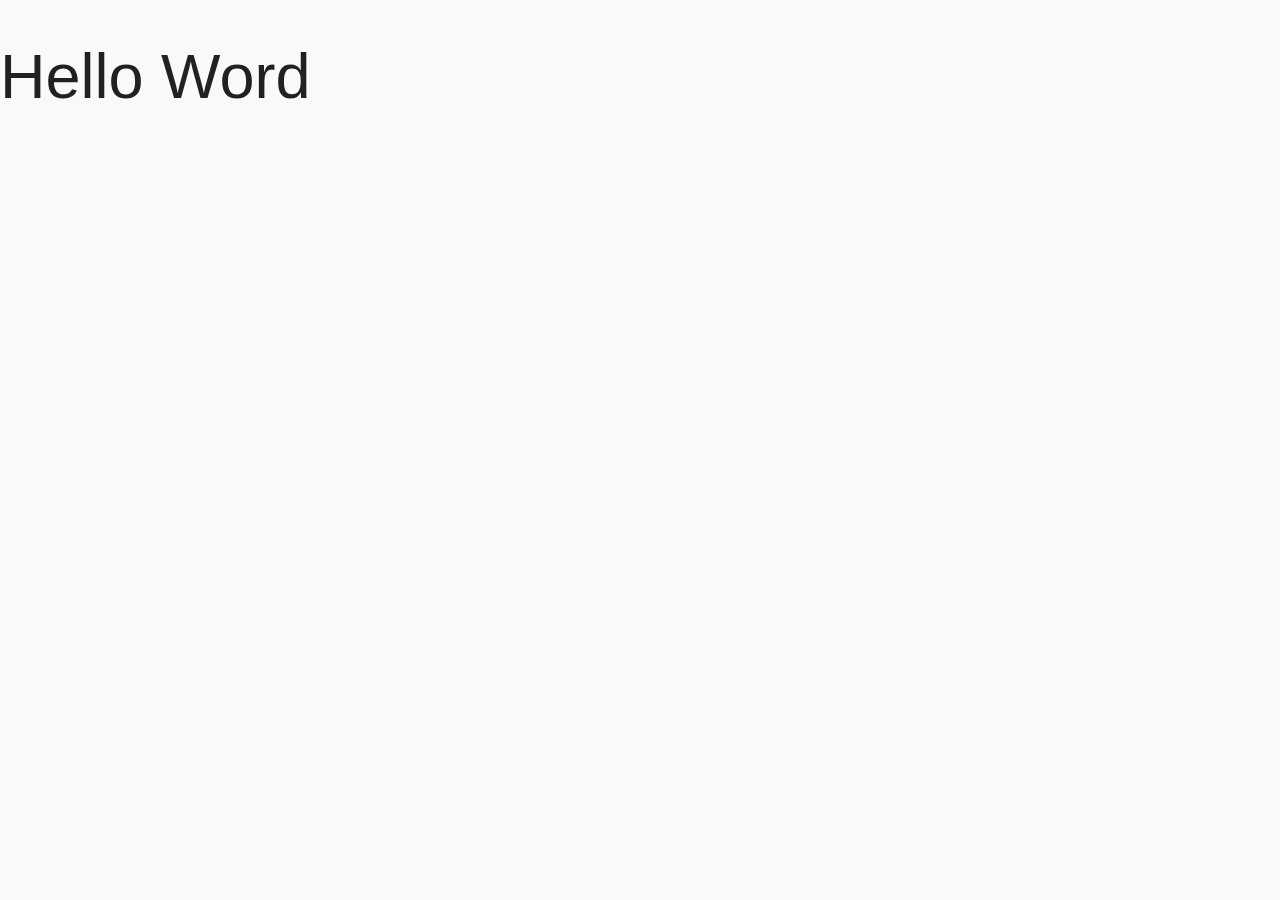
<file: eCarbon/index.html>
<!DOCTYPE html>
<html>

<head>
    <meta charset="utf-8">
    <meta name="viewport" content="initial-scale=1, maximum-scale=1, user-scalable=no, width=device-width">
    <meta http-equiv="Content-Security-Policy"
        content="default-src * data: gap: ms-appdata: https://ssl.gstatic.com 'unsafe-eval'; style-src 'self' 'unsafe-inline'; media-src *">

    <title>CarroList</title>
    <link rel="stylesheet" href="icons/material.css">
    <link rel="stylesheet" href="css/materialize.css">
    <link rel="stylesheet" href="css/estilos.css">
    <link href="https://fonts.googleapis.com/icon?family=Material+Icons" rel="stylesheet">

</head>
<body class="">
    <h1>Hello Word</h1>
    </div>
        <script src="js/jquery.min.js"></script>
        <script src="js/materialize.min.js"></script>
    </div>
<script src="js/login.js"></script>
</body>
</html>
</file>
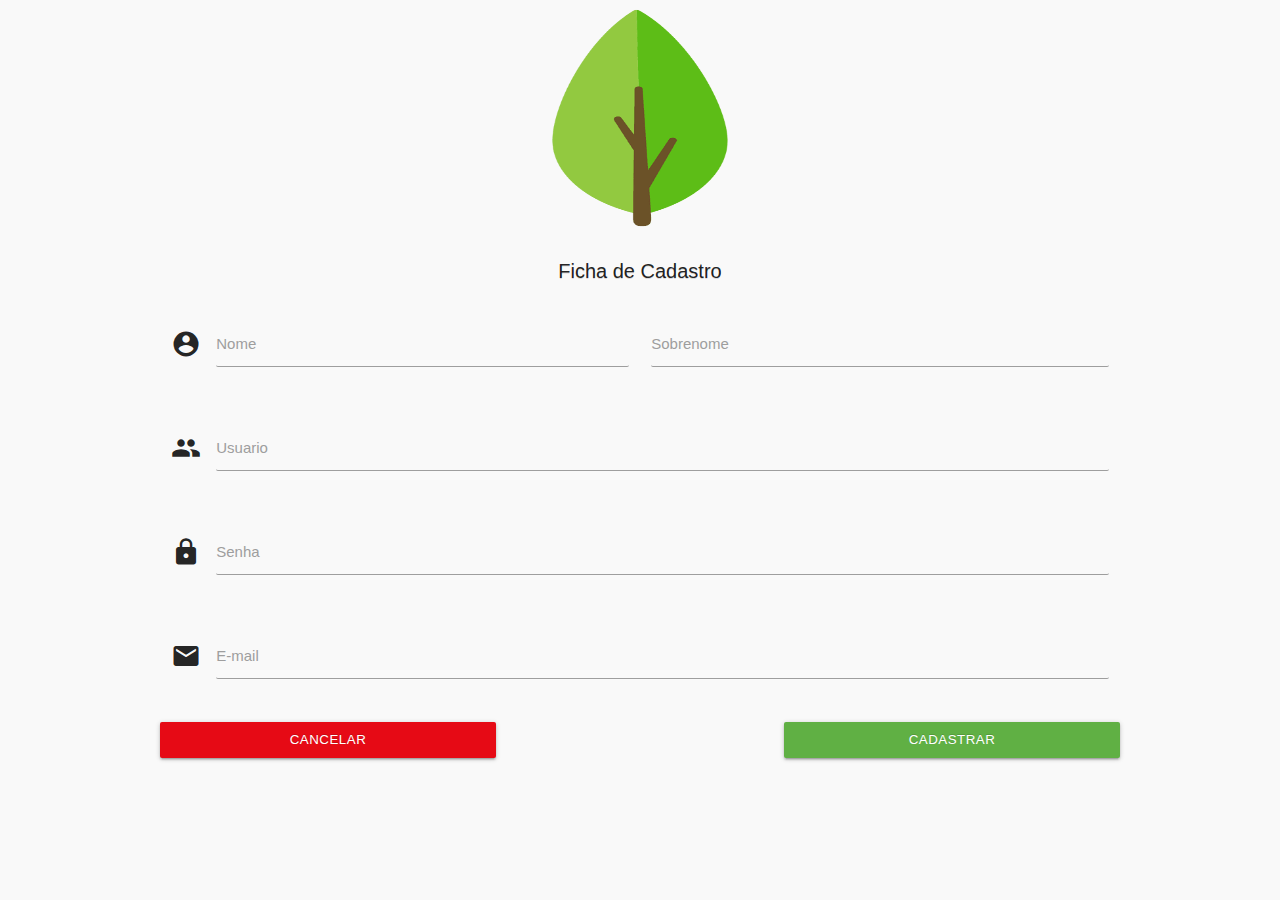
<file: eCarbon/cad.html>
<!DOCTYPE html>
<html lang="pt-br">

<head>
    <meta charset="UTF-8">
    <meta name="viewport" content="width=device-width, initial-scale=1.0">
    <meta http-equiv="X-UA-Compatible" content="ie=edge">
    <title>Página de Cadastro</title>
    <script src="js/jquery.min.js"></script>
    <script src="js/materialize.min.js"></script>
    <link rel="stylesheet" href="icons/material.css">
    <link rel="stylesheet" href="css/materialize.css">
    <link rel="stylesheet" href="css/estilos.css">
</head>

<body>
    <div class="container">
        <img src="images/logo.png" alt="logo" id="logo">
        <p class="title-cad">Ficha de Cadastro</p>
        <div class="row">
            <form class="col s12">
                <div class="row">
                    <div class="input-field col s6">
                            <i class="material-icons prefix">account_circle</i>
                        <input id="first_name" type="text" class="validate">
                        <label for="first_name">Nome</label>
                    </div>
                    <div class="input-field col s6">
                        <input id="last_name" type="text" class="validate">
                        <label for="last_name">Sobrenome</label>
                    </div>
                </div>
                <div class="row">
                    <div class="input-field col s12">
                        <i class="material-icons prefix">people</i>
                        <input id="usuario" type="text" class="validate">
                        <label for="usuario">Usuario</label>
                    </div>
                </div>
                <div class="row">
                    <div class="input-field col s12">
                        <i class="material-icons prefix">lock</i>
                        <input id="password" type="password" class="validate">
                        <label for="password">Senha</label>
                    </div>
                </div>
                <div class="row">
                    <div class="input-field col s12">
                        <i class="material-icons prefix">email</i>
                        <input id="email" type="email" class="validate">
                        <label for="email">E-mail</label>
                    </div>
                </div>               
            </form>
            <a id="cad-ok" class="waves-effect waves-light btn cad-button-ok">Cadastrar</a>
            <a id="" class="waves-effect waves-light btn cad-button-cancel" href="login.html">Cancelar</a>
        </div>
    </div>
    <script src="js/cad.js"></script>
</body>

</html>
</file>
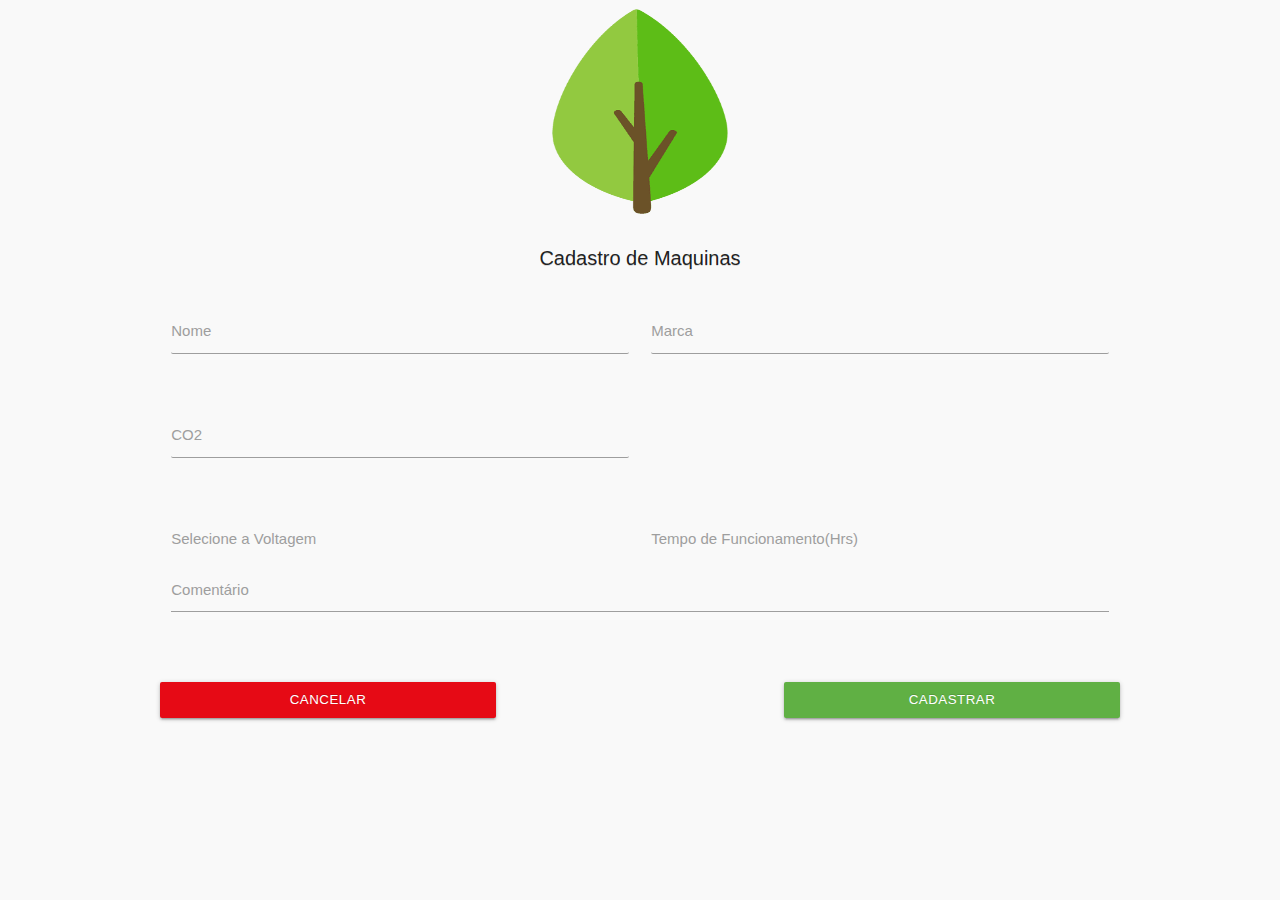
<file: eCarbon/cadastrarMaq.html>
<!DOCTYPE html>

<html lang="pt-br">

<head>
    <script src="js/jquery.min.js"></script>
    <script src="js/materialize.min.js"></script>
    <link rel="stylesheet" href="icons/material.css">
    <link rel="stylesheet" href="css/materialize.css">
    <link rel="stylesheet" href="css/estilos.css">

    <title>Área do Usuário</title>
    <meta name="viewport" content="width=device-width, initial-scale=1, shrink-to-fit=no">
    <meta charset="utf-8">
    <meta name="viewport" content="width=device-width, initial-scale=1, shrink-to-fit=no">
</head>

<body>
    <form>
        <div class="container">
            <img src="images/logo.png" alt="logo" id="logo">
            <p class="title-cad">Cadastro de Maquinas</p>
            <div class="row">
                <form class="col s12">
                    <div class="row">
                        <div class="input-field col s6">
                            <input id="nome-maq" type="text" class="validate">
                            <label for="Nome">Nome</label>
                        </div>
                        <div class="input-field col s6">
                            <input id="marca-maq" type="text" class="validate">
                            <label for="Marca">Marca</label>
                        </div>
                    </div>
                    <div class="row">
                        <div class="input-field col s6">
                            <input id="CO2-maq" type="text" class="validate">
                            <label for="CO2">CO2</label>
                        </div>
                    </div>
                    <div class="row">
                        <div class="input-field col s6">
                            <select id="volts">
                                <option value="" disabled selected>110</option>
                                <option value="1">110</option>
                                <option value="2">220</option>
                                <option value="3">outro</option>
                            </select>
                            <label>Selecione a Voltagem</label>
                        </div>
                        <div class="input-field col s6">
                            <select id="tempfunc">
                                <option value="" disabled selected>8</option>
                                <option value="1">8</option>
                                <option value="2">16</option>
                                <option value="3">24</option>
                            </select>
                            <label>Tempo de Funcionamento(Hrs)</label>
                        </div>
                    </div>
                    <div class="row">
                        <form class="col s12">
                            <div class="row">
                                <div class="input-field col s12">
                                    <textarea id="textarea" class="materialize-textarea"></textarea>
                                    <label for="textarea1">Comentário</label>
                                </div>
                            </div>
                        </form>
                    </div>
                </form>
                <a id="cad-ok" class="waves-effect waves-light btn cad-button-ok">Cadastrar</a>
                <a id="" class="waves-effect waves-light btn cad-button-cancel" href="menu.html">Cancelar</a>
            </div>
        </div>
        <script src="js/cadastrarMaq.js"></script>
</body>

</html>
</file>
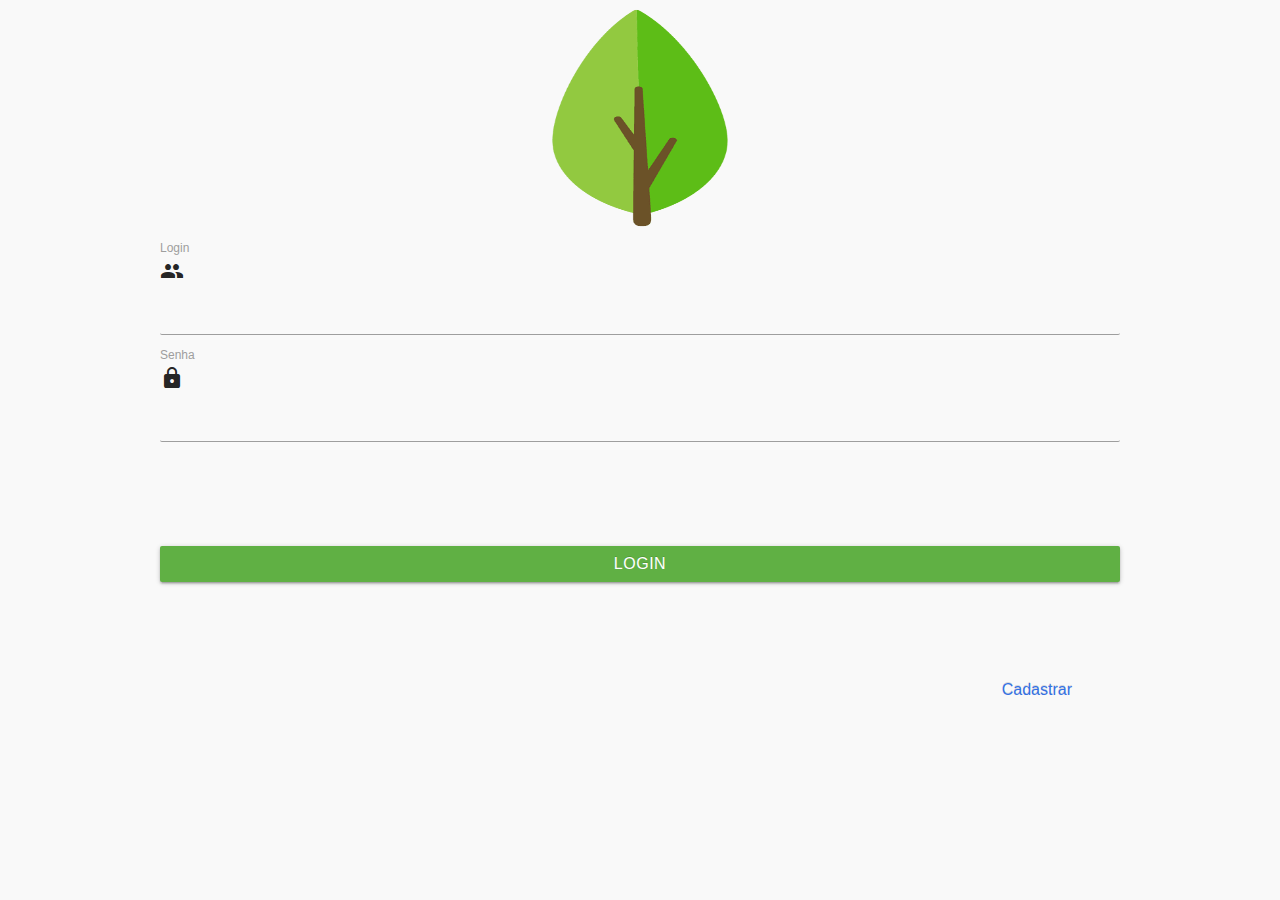
<file: eCarbon/login.html>
<!DOCTYPE html>
<html lang="pt-br">

<head>
  <meta charset="utf-8">
  <meta name="viewport" content="initial-scale=1, maximum-scale=1, user-scalable=no, width=device-width">
  <title>FABRICA</title>
  <script src="js/jquery.min.js"></script>
  <script src="js/materialize.min.js"></script>
  <link rel="stylesheet" href="icons/material.css">
  <link rel="stylesheet" href="css/materialize.css">
  <link rel="stylesheet" href="css/estilos.css">
</head>
<body>
  <div class="container">
    <img src="images/logo.png" alt="logo" id="logo">
    <div class="row">
      <div class="col-md-4 col-sm-2 col-xs-3"></div>
      <div class="col-md-4 col-sm-8 col-xs-6">
        <div class="panel panel-default">
          <div class="panel-body">
            <div class="form-group">
              <label>Login </label>
              <div class="icon-holder">
                <i class="material-icons prefix">people</i>
                <input id="login" type="text" class="form-control" />
                <i class="fa fa-user icon" aria-hidden="true"></i>
              </div>
            </div>
            <div class="form-group">
              <label>Senha</label>
              <div class="icon-holder">
                <i class="material-icons prefix">lock</i>
                <input id="senha" type="password" class="form-control" />
                <i class="fa fa-lock icon" aria-hidden="true"></i>
              </div>
            </div>
          </div>
          <div class="panel-footer">
            <a id="logar" class="waves-effect waves-light btn login-button">Login </a>
            <a id="cadastrar" class="cad-button" href="cad.html">Cadastrar</a>
          </div>
        </div>
      </div>
      <div class="col-md-4 col-sm-2 col-xs-3"></div>
    </div>
  </div>
  <script src="js/login.js"></script>
  <script src="js/userbd.js"></script>
</body>

</html>
</file>
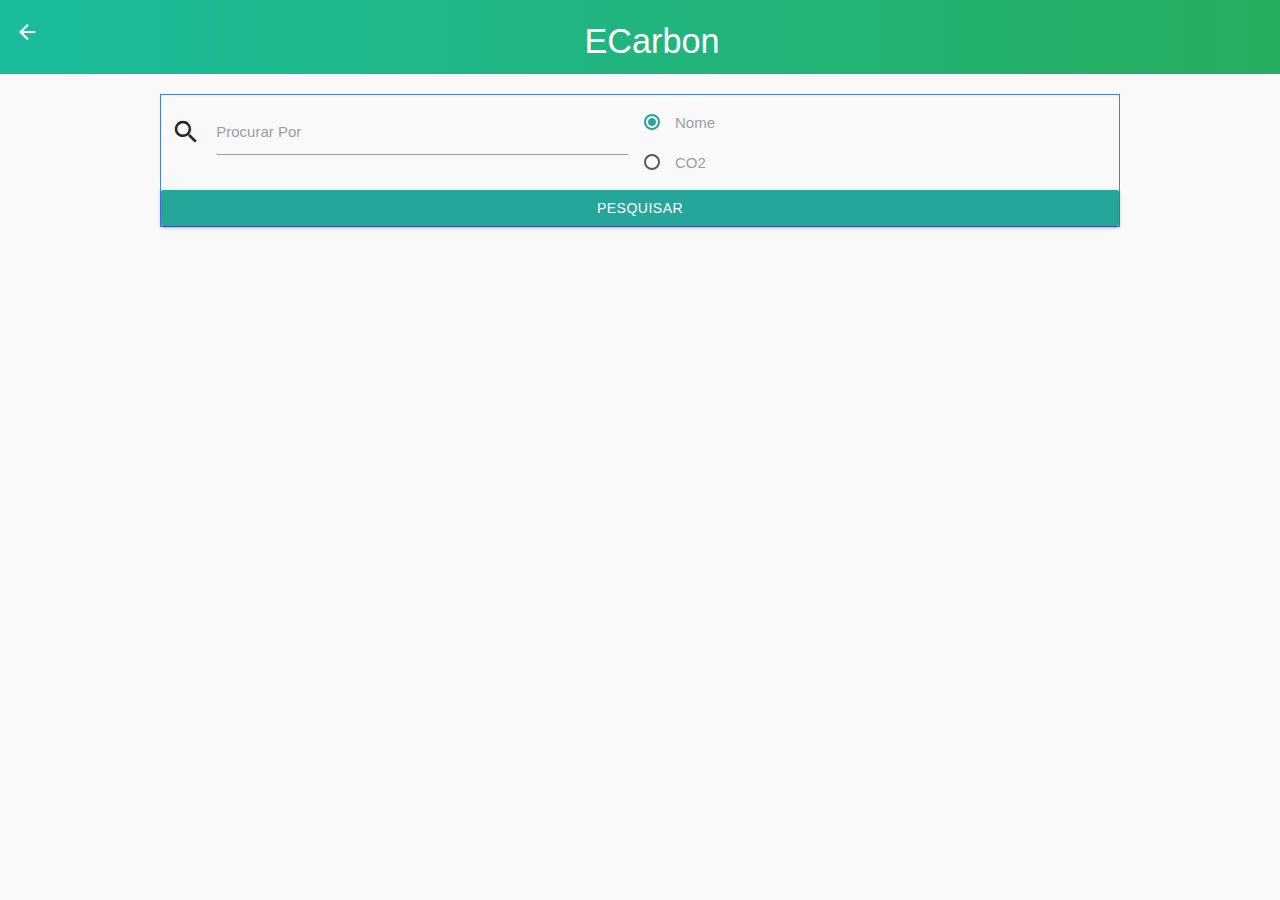
<file: eCarbon/relMaq.html>
<!DOCTYPE html>

<html lang="pt-br">

<head>
    <script src="js/jquery.min.js"></script>
    <script src="js/materialize.min.js"></script>
    <link rel="stylesheet" href="icons/material.css">
    <link rel="stylesheet" href="css/materialize.css">
    <link rel="stylesheet" href="css/estilos.css">
    <link href="https://fonts.googleapis.com/icon?family=Material+Icons" rel="stylesheet">
    <title>Área do Usuário</title>
    <meta name="viewport" content="width=device-width, initial-scale=1, shrink-to-fit=no">
    <meta charset="utf-8">
    <meta name="viewport" content="width=device-width, initial-scale=1, shrink-to-fit=no">
</head>

<body>
    <div class="header-menu">
        <a href="menu.html"><i class="material-icons voltar">arrow_back</i></a>
        <h4>ECarbon</h4>
    </div>
    <div class="container">
        <div class="row">
            <div class="input-field col s6">
                <i class="material-icons prefix">search</i>
                <input id="search" type="text" class="validate">
                <label for="search">Procurar Por</label>
            </div>
            <div class="radio-group">
                <p>
                    <label>
                        <input value="nome" class="with-gap" name="group1" type="radio" checked class="gradio" />
                        <span>Nome</span>
                    </label>
                </p>
                <p>
                    <label>
                        <input value="co2" class="with-gap" name="group1" type="radio" class="gradio" />
                        <span>CO2</span>
                    </label>
                </p>
                <a class="waves-effect waves-light btn" id="proc-ok">Pesquisar</a>
            </div>
        </div>
        <div id="card-maquinas">
            <!--<div class="row">
                <div class="col s12 m6">
                    <div class="card green darken-1">
                        <div class="card-content white-text">
                            <span class="card-title">Card Machine</span>
                            <p>I am a very simple card. I am good at containing small bits of information.
                                I am convenient because I require little markup to use effectively.</p>
                            <p>I am a very simple card. I am good at containing small bits of information.
                                I am convenient because I require little markup to use effectively.</p>
                        </div>
                        <div class="card-action">
                            <a href="#"><i class="material-icons teste">delete_forever</i></a>
                            <a href="#"><i class="material-icons teste">edit</i></a>
                        </div>
                    </div>
                </div>
            </div>-->
        </div>
    </div>
    <script src="js/relMaq.js"></script>

</body>

</html>
</file>
<file: eCarbon/icons/material.css>
/*
  http://google.github.io/material-design-icons/#icon-font-for-the-web
*/
@font-face {
  font-family: "Material Icons";
  src: local('Material Icons'),
       local('MaterialIcons-Regular'),
       url("MaterialIcons-Regular.ttf");
  font-weight: normal;
  font-style: normal;
}
.material-icons {
  font-family: 'Material Icons';
  font-weight: normal;
  font-style: normal;
  font-size: 24px;  /* Preferred icon size */
  display: inline-block;
  width: 1em;
  height: 1em;
  line-height: 1;
  text-transform: none;
  letter-spacing: normal;
  word-wrap: normal;

  /* Support for all WebKit browsers. */
  -webkit-font-smoothing: antialiased;
  /* Support for Safari and Chrome. */
  text-rendering: optimizeLegibility;

  /* Support for Firefox. */
  -moz-osx-font-smoothing: grayscale;

  /* Support for IE. */
  font-feature-settings: 'liga';
}
</file>
<file: eCarbon/css/estilos.css>
html,
body {
    height: 100%
}

body {
    margin-top: 0px;
    background-color: #f9f9f9;
    font-family: 'Roboto Condensed', sans-serif;
    display: flex;
    flex-direction: column;
}

body main {
    flex: 1;
}

input,
button {
    outline: none !important;
}

input,
button,
.panel {
    border-radius: 2px !important;
}

input:focus {
    box-shadow: none !important;
}

.icon-holder {
    position: relative;
}

.icon {
    font-size: 14pt;
    position: absolute;
    top: -15px;
    left: 8px;
    opacity: 0.0;
}

.icon-holder input,
.icon-holder .icon {
    top: 8px;
    left: -8px;

    transition: all 0.2s ease-in-out;
}

.icon-holder>input:focus {
    padding-left: 28px
}

.icon-holder input:focus+.icon {
    left: 8px;
    opacity: 0.7;
}

label {
    font-weight: normal !important;
}

#logo {
    display: block;
    margin-left: auto;
    margin-right: auto;
    width: 35%;
    height: 35%;
}

.container {
    width: 75%;
    height: 75%;
    display: block;
    margin-left: auto;
    margin-right: auto;
}

.title-cad {
    font-size: 20px;
    font-family: 'Roboto Condensed', sans-serif;
    text-shadow: 0 1px 0 rgba(0, 0, 0, 0.15);
    text-align: center;

}

.cad-button {
    color: rgb(52, 113, 228);
    text-shadow: 0 -1px 0 rgba(0, 0, 0, 0.15);
    /*background-color: cornflowerblue;*/
    font-size: 12pt;
    float: right;
    margin-right: 5%;
    margin-top: 10%;
}

.login-button {
    color: #fff;
    text-shadow: 0 -1px 0 rgba(0, 0, 0, 0.15);
    background-color: #60b044;
    font-size: 12pt;
    /*float: right;*/
    width: 100%;
    margin-right: 10%;
    margin-top: 10%;
}

.titleCad {
    margin: auto;
    padding: 20px;
    float: right;
}

.cad-button-ok {
    color: #fff;
    text-shadow: 0 -1px 0 rgba(0, 0, 0, 0.15);
    background-color: #60b044;
    font-size: 10pt;
    float: right;
    width: 35%;
    text-align: center;
    padding: 0px;
}

.cad-button-cancel {
    color: #fff;
    text-shadow: 0 -1px 0 rgba(0, 0, 0, 0.15);
    background-color: #e60a15;
    font-size: 10pt;
    float: left;
    width: 35%;
    text-align: center;
    padding: 0px;
}

.header-menu {
    background-image: linear-gradient(-90deg, #27ae60, #1abc9c);
    color: white;
    text-align: center;
}

.header {
    position: fixed;
    top: 0;
    left: 0;
}

.radio-group {
    margin-top: 20px;
    border: solid 1px #4b7bec;
    height: auto;
}

.radio-group a {
    display: block;
}

.teste {
    float: right;
    padding: auto;
    color: white;
}

.voltar {
    float: left;
    color: white;
    padding: 20px 0 0 15px;
}

.logoff {
    float: left;
    color: white;
    padding: 20px 0 0 15px;
}
</file>
